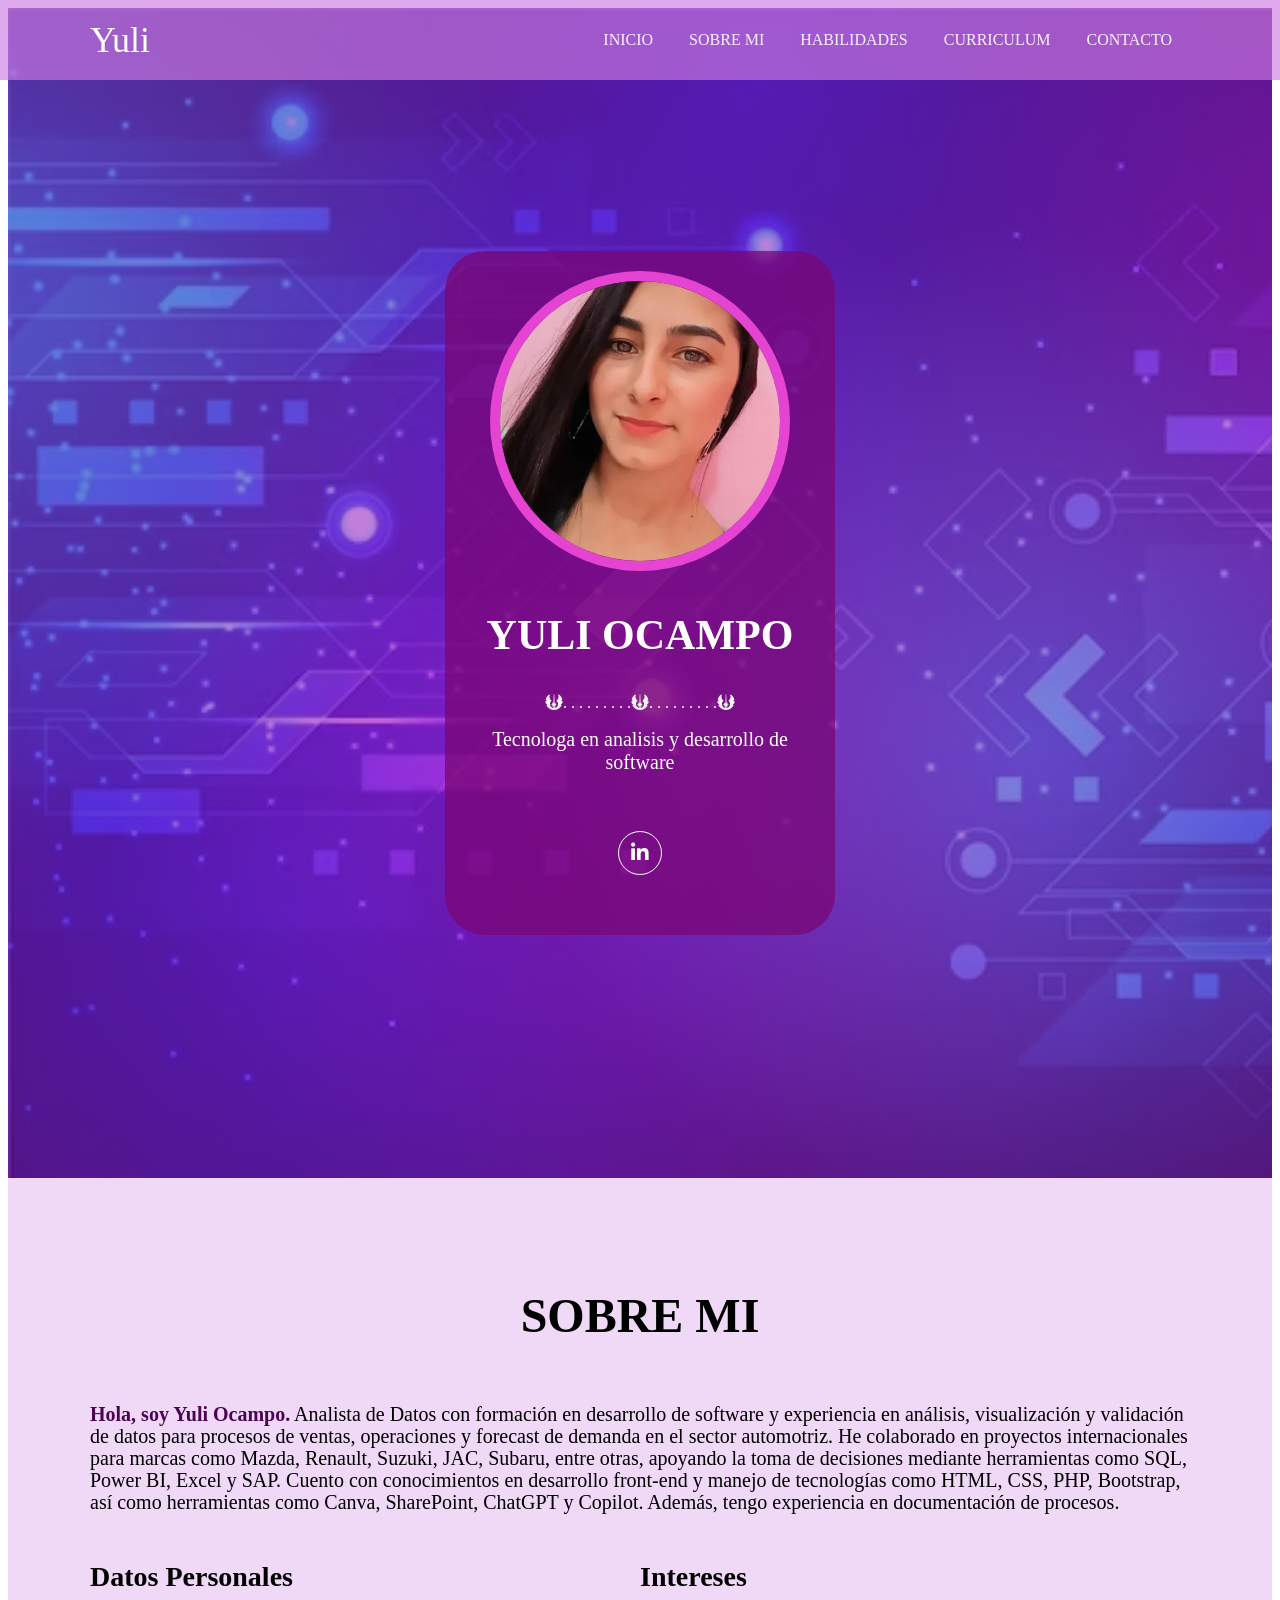
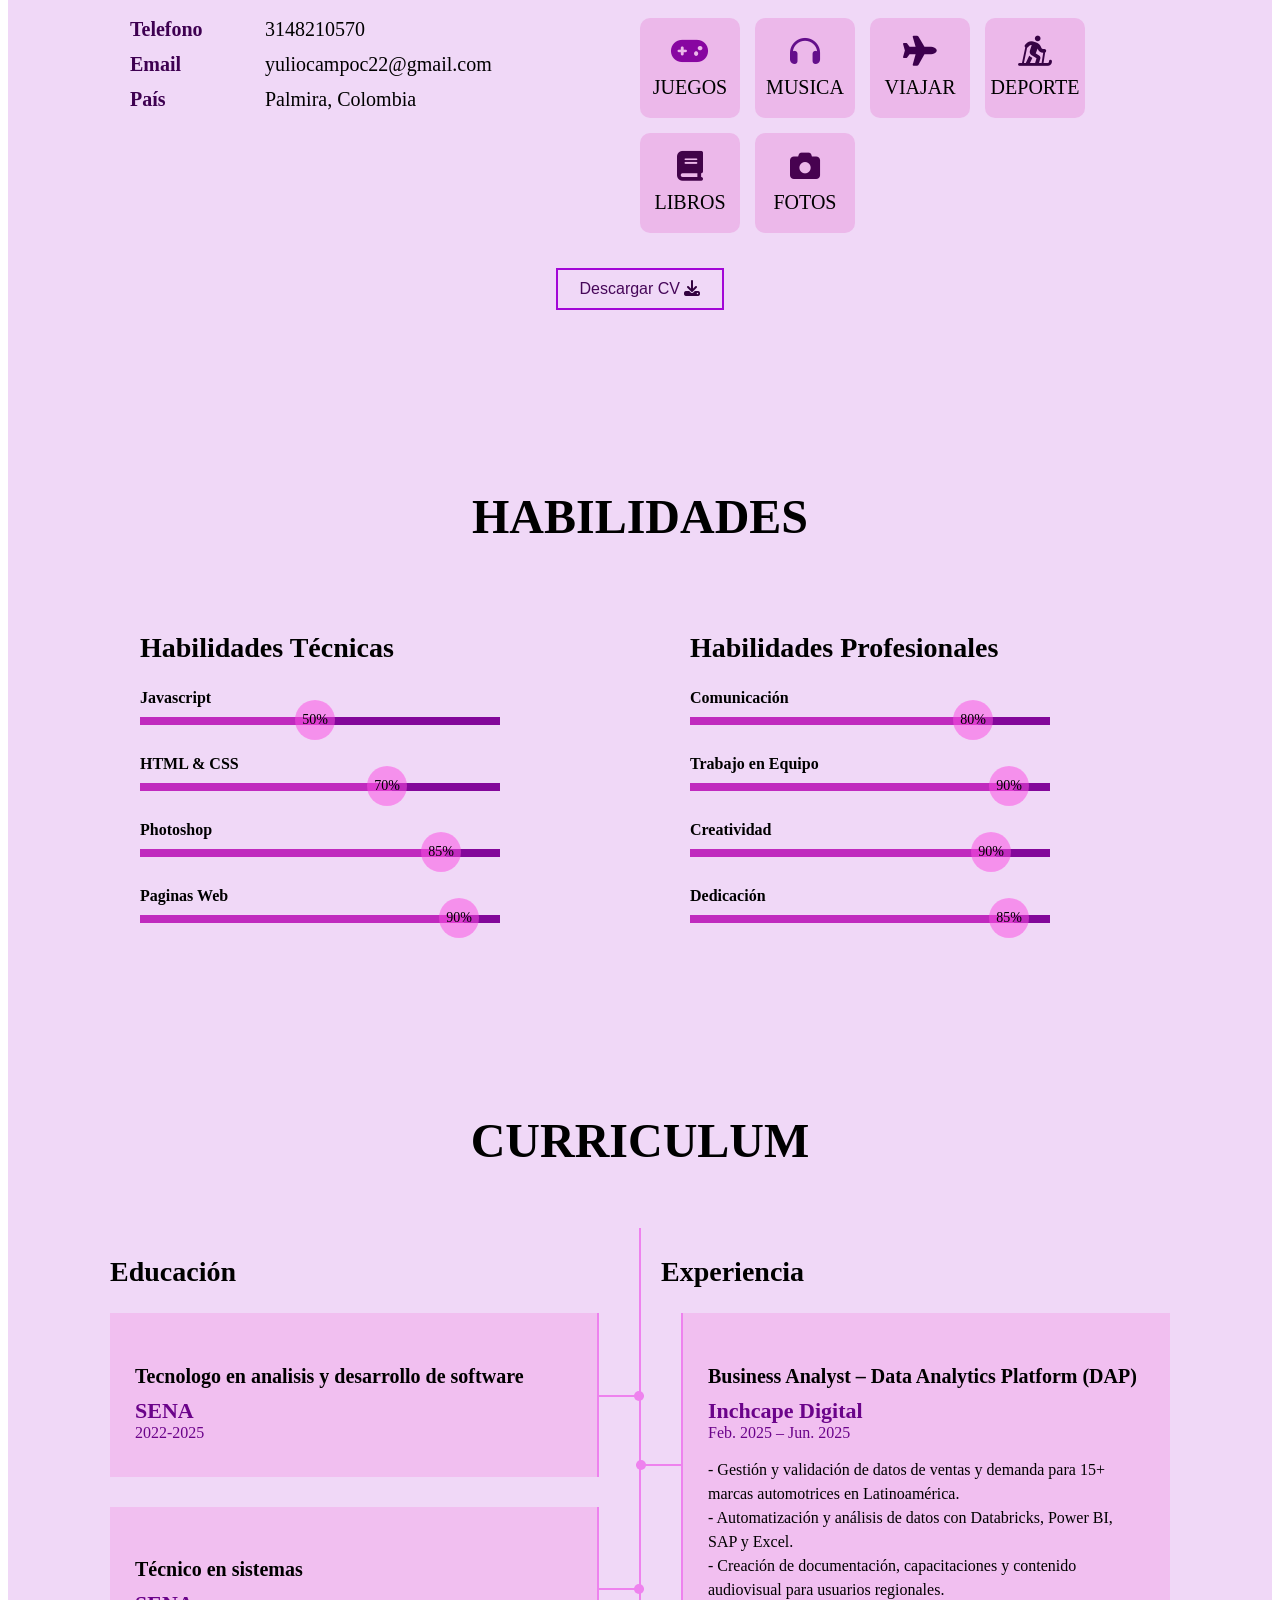
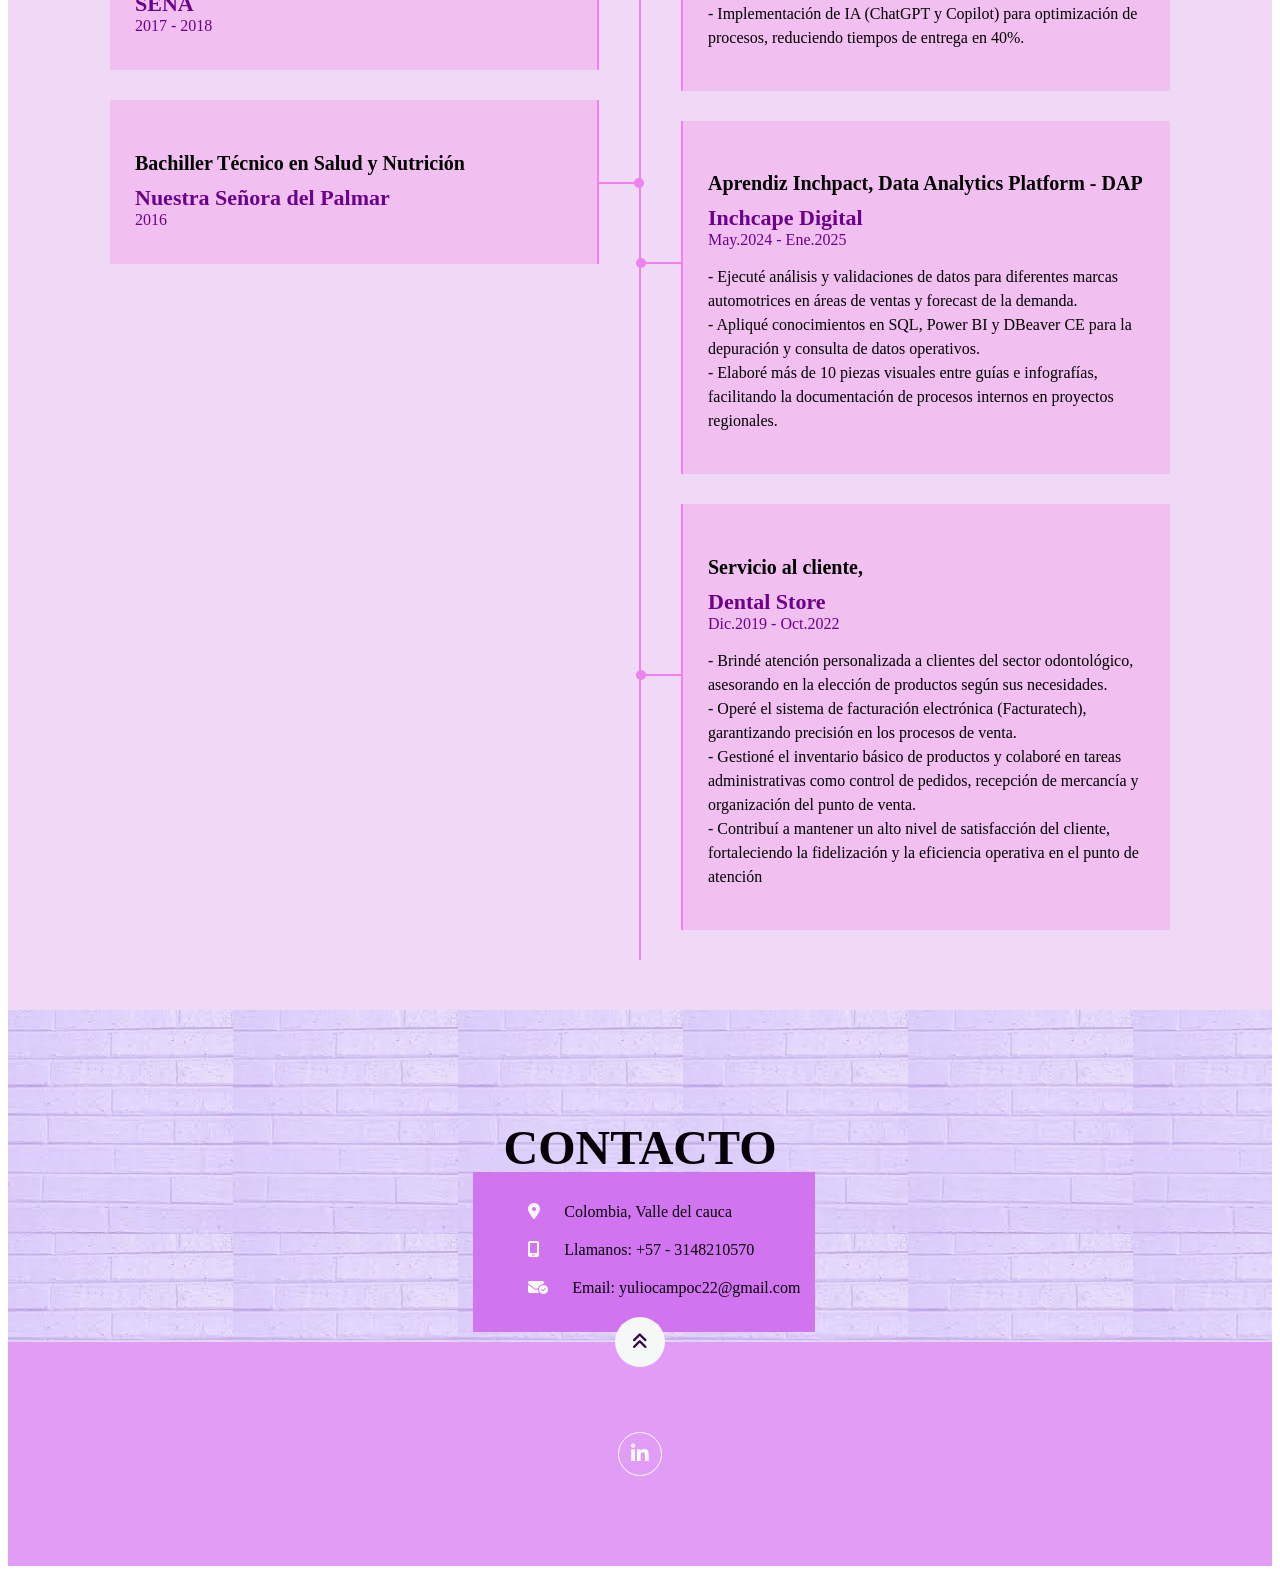
<file: index.html>
<!DOCTYPE html>
<html lang="es">
<head>
    <meta charset="UTF-8">
    <meta http-equiv="X-UA-Compatible" content="IE=edge">
    <meta name="viewport" content="width=device-width, initial-scale=1.0">
    <link rel="stylesheet" href="https://cdnjs.cloudflare.com/ajax/libs/font-awesome/6.1.2/css/all.min.css" integrity="sha512-1sCRPdkRXhBV2PBLUdRb4tMg1w2YPf37qatUFeS7zlBy7jJI8Lf4VHwWfZZfpXtYSLy85pkm9GaYVYMfw5BC1A==" crossorigin="anonymous" referrerpolicy="no-referrer" />
    <title>Portafolio</title>
    <link rel="stylesheet" href="estilos.css">
</head>
<body>
    <!--menu encabezado-->
    <div class="contenedor-header">
        <header>
            <div class="logo">
                <a href="#">Yuli</a>
            </div>
            <nav id="nav">
                <ul>
                     <li><a href="#inicio" onclick="seleccionar()">INICIO</a></li>
                    <li><a href="#sobremi" onclick="seleccionar()">SOBRE MI</a></li>
                    <li><a href="#skills" onclick="seleccionar()">HABILIDADES</a></li>
                    <li><a href="#curriculum" onclick="seleccionar()">CURRICULUM</a></li>
                       <li><a href="#contacto" onclick="seleccionar()">CONTACTO</a></li>
                    <!--<li><a href="#portafolio" onclick="seleccionar()">PORTAFOLIO</a></li>
                    <li><a href="index2.html" onclick="seleccionar()">PAGINA WEB</a></li>-->
                </ul>
            </nav>
            <div class="nav-responsive" onclick="mostrarOcultarMenu()">
                <i class="fa-solid fa-bars"></i>
            </div>
         </header>
    </div>

    <!--seccion inicio-->
    <section id="inicio" class="inicio">
        <div class="contenido-banner">
            <div class="contenedor-img">
                <img src="img/Yo.webp" alt="">
            </div>
            <h1>YULI OCAMPO</h1>
            <i class="fa-solid fa-jedi fa-flip" style="color: #f0f2f4;"></i>.  .  .  .  .  .  .  .  .<i class="fa-solid fa-jedi fa-flip" style="color: #f0f2f4;"></i>.  .  .  .  .  .  .  .  .<i class="fa-solid fa-jedi fa-flip" style="color: #f0f2f4;"></i>
            <h2>Tecnologa en analisis y desarrollo de software</h2>
            <div class="redes">
                <a href="https://www.linkedin.com/in/yuli-ocampo-37b1921a1/"><i><i class="fa-brands fa-linkedin-in" style="color: #ffffff;"></i></i></a>
                <!--<a href="#"><i><i class="fa-brands fa-instagram" style="color: #ffffff;"></i></i></a>
                <a href="#"><i><i class="fa-brands fa-facebook" style="color: #ffffff;"></i></i></a>-->
            </div>
        </div>
    </section>    
    


    <!--seccion sobre mi-->
    <section id="sobremi" class="sobremi">
        <div class="contenido-seccion">
            <h2>SOBRE MI</h2>
            <p><span>Hola, soy Yuli  Ocampo.</span> Analista de Datos con formación en desarrollo de software y experiencia en análisis, visualización y validación de datos para procesos de ventas, operaciones y forecast de demanda en el sector automotriz.
He colaborado en proyectos internacionales para marcas como Mazda, Renault, Suzuki, JAC, Subaru, entre otras, apoyando la toma de decisiones mediante herramientas como SQL, Power BI, Excel y SAP.
Cuento con conocimientos en desarrollo front-end y manejo de tecnologías como HTML, CSS, PHP, Bootstrap, así como herramientas como Canva, SharePoint, ChatGPT y Copilot. Además, tengo experiencia en documentación de procesos.</p>
        
            <div class="fila">
                <!--datos personales-->
                <div class="col">
                    <h3>Datos Personales</h3>
                    <ul>
                        <!--<li>
                            <strong>Cumpleaños</strong>
                            03-09-1999
                        </li>-->
                        <li>
                            <strong>Telefono</strong>
                            3148210570
                        </li>
                        <li>
                            <strong>Email</strong>
                            yuliocampoc22@gmail.com
                        </li>
                        <!--<li>
                            <strong>website</strong>
                            www.yulic.com
                        </li>-->
                        <li>
                            <strong>País</strong>
                            Palmira, Colombia
                        </li>
                        <!--<li>
                            <strong>Cargo</strong>
                            Analista
                        </li>-->
                    </ul>
                </div>

                <!--intereses-->
                <div class="col">
                    <h3>Intereses</h3>
                    <div class="contenedor-intereses">
                        <div class="interes">
                            <i class="fa-solid fa-gamepad" style="color: #8806a1;"></i>
                            <span>JUEGOS</span>
                        </div>
                        <div class="interes">
                            <i class="fa-solid fa-headphones" style="color: #640e8b;"></i>
                            <span>MUSICA</span>
                        </div>
                        <div class="interes">
                            <i class="fa-solid fa-plane" style="color: #3c004d;"></i>
                            <span>VIAJAR</span>
                        </div>
                        <!--<div class="interes">
                            <i class="fa-brands fa-apple" style="color: #3f0443;"></i>
                            <span>MAC OS</span>
                        </div>-->
                        <div class="interes">
                            <i class="fa-solid fa-person-skiing-nordic" style="color: #360344;"></i>
                            <span>DEPORTE</span>
                        </div>
                        <div class="interes">
                            <i class="fa-solid fa-book" style="color: #410349;"></i>
                            <span>LIBROS</span>
                        </div> 
                        <div class="interes">
                            <i class="fa-solid fa-camera" style="color: #470250;"></i>
                            <span>FOTOS</span>
                        </div>

                    </div>
                </div>
            </div>  
           <a href="HV_YULI_OCAMPO.pdf" download="HV_YULI-OCAMPO.pdf" style="text-decoration: none;">
    <button>
        Descargar CV <i class="fa-solid fa-download" style="color: #330240;"></i>
        <span class="overlay"></span>
    </button>
</a>
            </div>
        </section>
        
    <!--seccion skills (habilidades)-->
    <section class="skills" id="skills">
        <div class="contenido-seccion">
            <h2>HABILIDADES</h2>
            <div class="fila">

                <!-- Technical Skill -->
                <div class="col">
                    <h3>Habilidades Técnicas</h3>
                    <div class="skill">
                        <span>Javascript</span>
                        <div class="barra-skill">
                            <div class="progreso">
                                <span>50%</span>
                            </div>
                        </div>
                    </div>
                    <div class="skill">
                        <span>HTML & CSS</span>
                        <div class="barra-skill">
                            <div class="progreso">
                                <span>70%</span>
                            </div>
                        </div>
                    </div>
                    <div class="skill">
                        <span>Photoshop</span>
                        <div class="barra-skill">
                            <div class="progreso">
                                <span>85%</span>
                            </div>
                        </div>
                    </div>
                    <div class="skill">
                        <span>Paginas Web</span>
                        <div class="barra-skill">
                            <div class="progreso">
                                <span>90%</span>
                            </div>
                        </div>
                    </div>
                </div>

                <!-- Professional Skills -->
                <div class="col">
                    <h3>Habilidades Profesionales</h3>
                    <div class="skill">
                        <span>Comunicación</span>
                        <div class="barra-skill">
                            <div class="progreso">
                                <span>80%</span>
                            </div>
                        </div>
                    </div>
                    <div class="skill">
                        <span>Trabajo en Equipo</span>
                        <div class="barra-skill">
                            <div class="progreso">
                                <span>90%</span>
                            </div>
                        </div>
                    </div>
                    <div class="skill">
                        <span>Creatividad</span>
                        <div class="barra-skill">
                            <div class="progreso">
                                <span>90%</span>
                            </div>
                        </div>
                    </div>
                    <div class="skill">
                        <span>Dedicación</span>
                        <div class="barra-skill">
                            <div class="progreso">
                                <span>85%</span> 
                            </div>
                        </div>
                    </div>

                            </div>
                        </div>
                    </div>
                </div>
            </div>
        </div>
    </section>

    <!--seccion curriculum-->
    <section id="curriculum" class="curriculum">
        <div class="contenido-seccion">
            <h2>CURRICULUM</h2>
            <div class="fila">
                <div class="col izquerda">
                    <h3>Educación</h3>
                    <div class="item izq">
                        <h4>Tecnologo en analisis y desarrollo de software</h4>
                        <span class="casa">SENA</span>
                        <span class="fecha">2022-2025</span>
                   
                        <div class="conectori">
                            <div class="circuloi"></div>
                        </div>
                    </div>
                    <div class="item izq">
                        <h4>Técnico en sistemas</h4>
                        <span class="casa">SENA</span>
                        <span class="fecha">2017 - 2018</span>
                        
                        <div class="conectori">
                            <div class="circuloi"></div>
                        </div>
                    </div>
                    <div class="item izq">
                        <h4>Bachiller Técnico en Salud y Nutrición</h4>
                        <span class="casa">Nuestra Señora del Palmar</span>
                        <span class="fecha">2016</span>
                        
                        <div class="conectori">
                            <div class="circuloi"></div>
                        </div>
                    </div>
                </div>

                <div class="col derecha">
                    <h3>Experiencia</h3>
                    <div class="item der">
                        <h4>Business Analyst – Data Analytics Platform (DAP)</h4>
                        <span class="casa">Inchcape Digital</span>
                        <span class="fecha"> Feb. 2025 – Jun. 2025</span>
                        <p>- Gestión y validación de datos de ventas y demanda para 15+ marcas automotrices en Latinoamérica.
<br>- Automatización y análisis de datos con Databricks, Power BI, SAP y Excel.
<br>- Creación de documentación, capacitaciones y contenido audiovisual para usuarios regionales.
<br>- Implementación de IA (ChatGPT y Copilot) para optimización de procesos, reduciendo tiempos de entrega en 40%.</p>
                        <div class="conectord">
                            <div class="circulod"></div>
                        </div>
                    </div>
                    <div class="item der">
                        <h4>Aprendiz Inchpact, Data Analytics Platform - DAP</h4>
                        <span class="casa">Inchcape Digital</span>
                        <span class="fecha">May.2024 - Ene.2025</span>
                        <p>- Ejecuté análisis y validaciones de datos para diferentes marcas automotrices en áreas de ventas y forecast de la demanda.
<br>- Apliqué conocimientos en SQL, Power BI y DBeaver CE para la depuración y consulta de datos
operativos.
<br>- Elaboré más de 10 piezas visuales entre guías e infografías, facilitando la documentación de procesos
internos en proyectos regionales.</p>
                        <div class="conectord">
                            <div class="circulod"></div>
                        </div>
                    </div>
                    <div class="item der">
                        <h4>Servicio al cliente,</h4>
                        <span class="casa">Dental Store</span>
                        <span class="fecha">Dic.2019 - Oct.2022</span>
                        <p>- Brindé atención personalizada a clientes del sector odontológico, asesorando en la elección de productos
según sus necesidades.
<br>- Operé el sistema de facturación electrónica (Facturatech), garantizando precisión en los procesos de
venta.
<br>- Gestioné el inventario básico de productos y colaboré en tareas administrativas como control de pedidos,
recepción de mercancía y organización del punto de venta.
<br>- Contribuí a mantener un alto nivel de satisfacción del cliente, fortaleciendo la fidelización y la eficiencia
operativa en el punto de atención</p>
                        <div class="conectord">
                            <div class="circulod"></div>
                        </div>
                
                </div>
            </div>
        </div>
    </section>

      <!--seccion portafolio
    <section id="portafolio" class="portafolio">
        <div class="contenido-seccion">
            <h2>PORTAFOLIO</h2>
            <div class="galeria">
                <div class="proyecto">
                    <a href="index2.html" onclick="seleccionar()">
                        <img src="img/img1.png" alt="Proyecto">

                        <div class="overlay">
                            <h3>Diseño creativo</h3>
                            <p>Fotografía</p>
                        </div>
                    </a>
                </div>
                <div class="proyecto">
                    <img src="img/fondo2.avif" alt="">
                    <div class="overlay">
                        <h3>Diseño creativo</h3>
                        <p>Fotografia</p>
                    </div>
                </div>
                <div class="proyecto">
                    <img src="img/img4.png" alt="">
                    <div class="overlay">
                        <h3>Diseño creativo</h3>
                        <p>Fotografia</p>
                    </div>
                </div>
                <div class="proyecto">
                    <img src="img/img5.png" alt="">
                    <div class="overlay">
                        <h3>Diseño creativo</h3>
                        <p>Fotografia</p>
                    </div>
                </div>
                <div class="proyecto">
                    <img src="img/img6.jpg" alt="">
                    <div class="overlay">
                        <h3>Diseño creativo</h3>
                        <p>Fotografia</p>
                    </div>
                </div>
                <div class="proyecto">
                    <img src="img/img7.png" alt="">
                    <div class="overlay">
                        <h3>Diseño creativo</h3>
                        <p>Fotografia</p>
                    </div>
                </div>
            </div>
        </div>
    </section>-->

    <!--seccion contacto-->
    <section id="contacto" class="contacto">
        <div class="contenido-seccion">
            <h2>CONTACTO</h2>
            <div class="fila">
                <!--formulario-->
                <div class="col">
                    <!-- <input type="text" placeholder="Tú Nombre">
                    <input type="text" placeholder="Número telefonico">
                    <input type="text" placeholder="Dirección de correo">
                    <input type="text" placeholder="Tema">
                    <textarea name="" id="" cols="30" rows="10" placeholder="Mensaje"></textarea>
                    <button>
                        Enviar Mensaje     <i class="fa-solid fa-paper-plane" style="color: #3e0354;"></i>
                        <span class="overlay"></span>
                    </button>
                </div>-->
                    <!--mapa-->
                    <div class="col">
                        <!-- <img src="img/mapa.jpeg" alt="">-->
                        <div class="info" style="margin-left: 10.5cm;">
                            <ul>
                                <li>
                                    <i class="fa-solid fa-location-dot fa-bounce" style="color: #f9f6fa;"></i>
                                    Colombia, Valle del cauca
                                </li>
                                <li>
                                    <i class="fa-solid fa-mobile-screen fa-flip"></i>
                                    Llamanos: +57 - 3148210570
                                </li>
                                <li>
                                    <i class="fa-solid fa-envelope-circle-check fa-beat-fade"
                                        style="color: #fefefe;"></i>
                                    Email: yuliocampoc22@gmail.com
                                </li>

                            </ul>
                        </div>
                    </div>
                    <br>
                </div>

            </div>
    </section>


    <!--footer-->
      <footer>
        <a href="#inicio" class="arriba">
            <i class="fa-solid fa-angles-up fa-bounce" style="color: #330443;"></i>
        </a>
        <div class="redes">
            <a href="https://www.linkedin.com/in/yuli-ocampo-37b1921a1/"><i><i class="fa-brands fa-linkedin-in" style="color: #ffffff;"></i></i></a>
            <!--<a href="#"><i><i class="fa-brands fa-instagram" style="color: #ffffff;"></i></i></a>
            <a href="#"><i><i class="fa-brands fa-facebook" style="color: #ffffff;"></i></i></a>-->
        </div>
    </footer>

    <script src="animado_script.js"></script>
</body>
</html>
</file>
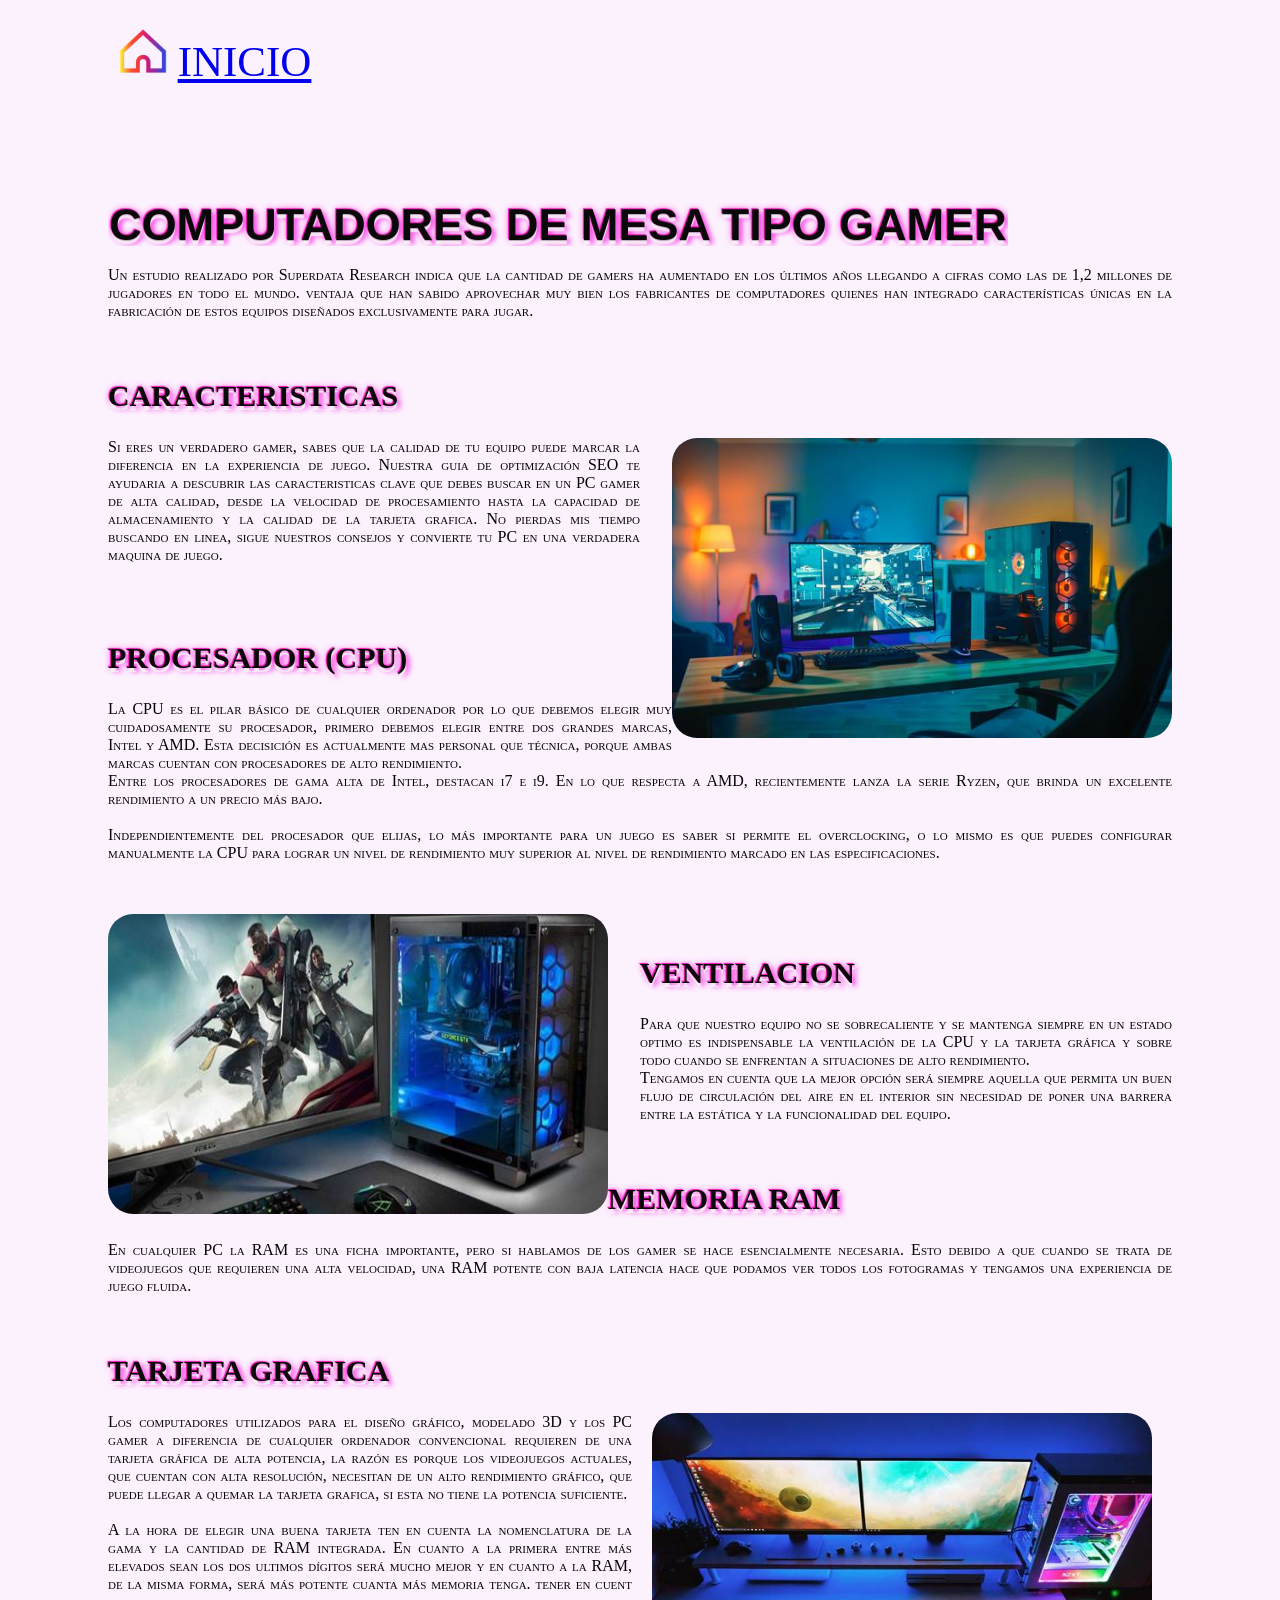
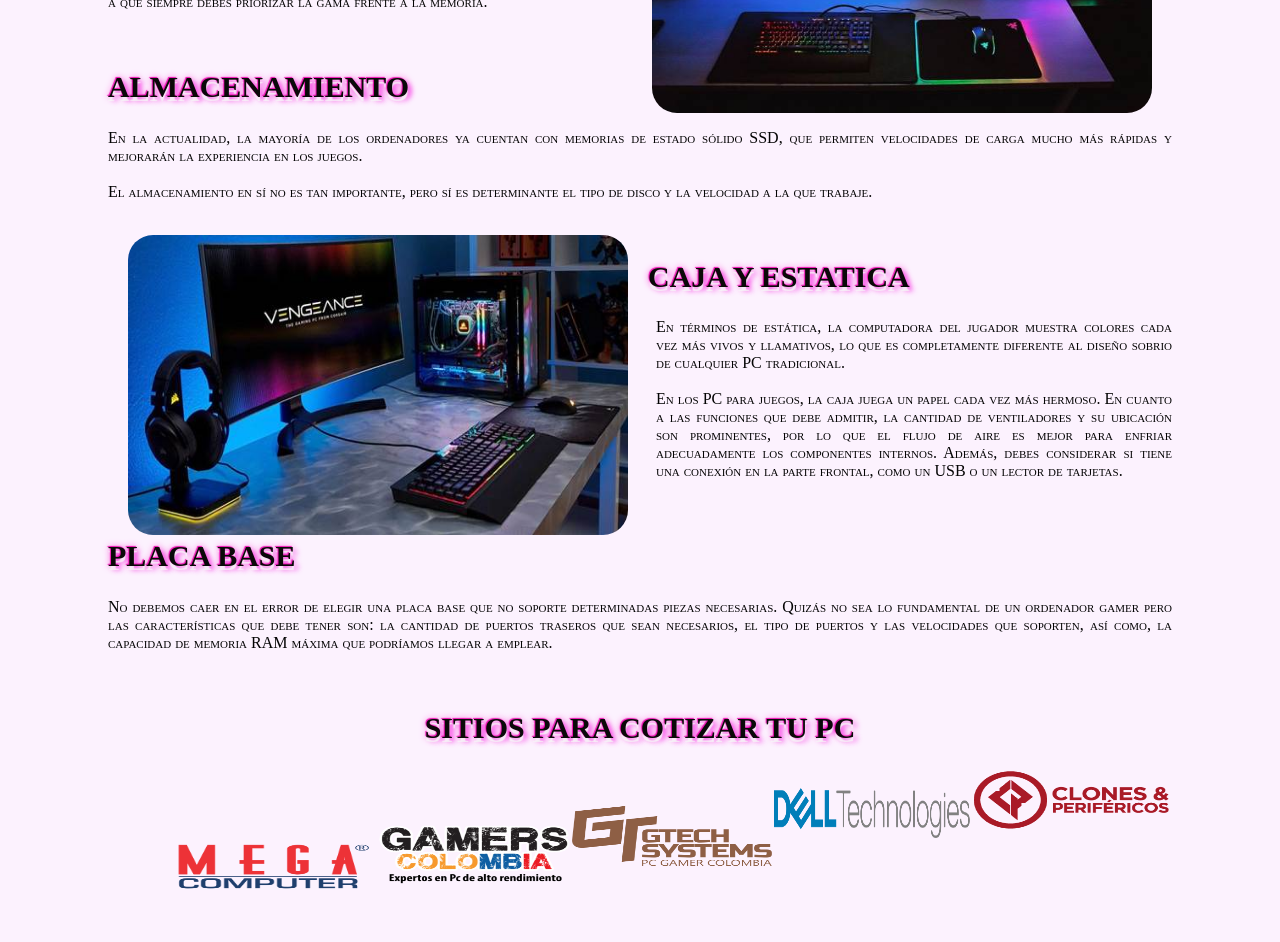
<file: index2.html>
<!DOCTYPE html>
<html lang="es">
   <head>
    <title>COMPUTADORES DE MESA TIPO GAMER</title>
    <link rel="stylesheet" href="estilos1.css">
    <nav >
    <br>
    <a href="index.html" class="index2"><img src="img/icono de inicio.png" width="50" hspace="10" height="50" alt="">INICIO</a>
 
    </nav>
   </head> 
   <body>
    <div>

    </div>
<section>
    <marquee direction="down" width="900" height="120" behavior="alternate"<i><h1 class="cabeza">COMPUTADORES DE MESA TIPO GAMER</h1></i></marquee>
    <article>
        <p>Un estudio realizado por Superdata Research indica
             que la cantidad de gamers ha aumentado en los últimos años 
             llegando a cifras como las de 1,2 millones de jugadores en todo el mundo.
              ventaja que han sabido aprovechar muy bien los fabricantes de computadores 
              quienes han integrado características únicas en la fabricación
             de estos equipos diseñados exclusivamente para jugar.</p>
    </article>
    <article>
        <br>
        <h2>CARACTERISTICAS</h2>   

            <img src="img/img1.jpg" width="500" hspace="0" height="600" alt="" class="imagen1">
        <P class="carac"> Si eres un verdadero gamer, sabes que la calidad de tu equipo 
            puede marcar la diferencia en la experiencia de juego. Nuestra guia 
            de optimización SEO te ayudaria a descubrir las caracteristicas 
            clave que debes buscar en un PC gamer de alta calidad, desde la 
            velocidad de procesamiento hasta la capacidad de almacenamiento y la 
            calidad de la tarjeta grafica. No pierdas mis tiempo buscando en 
            linea, sigue nuestros consejos y convierte tu PC en una 
            verdadera maquina de juego.</P>
    </article>
    <article>
        <br>
        <br>
        <h2>PROCESADOR (CPU)</h2>
      
        <p> La CPU es el pilar básico de cualquier ordenador por lo que debemos elegir 
            muy cuidadosamente su procesador, primero debemos elegir entre dos grandes marcas, 
            Intel y AMD. Esta decisición es actualmente mas personal que técnica, porque ambas 
            marcas cuentan con procesadores de alto rendimiento.
            <br> Entre los procesadores de gama alta de Intel, destacan i7 e i9. En lo que respecta a AMD,
             recientemente lanza la serie Ryzen, que brinda un excelente rendimiento a un precio más bajo.
            <br>
             <br> Independientemente del procesador que elijas, lo más importante para un juego es saber si
             permite el overclocking, o lo mismo es que puedes configurar manualmente la CPU para lograr
            un nivel de rendimiento muy superior al nivel de rendimiento marcado en las especificaciones.</p>
            <br>
            <BR>
            <img src="img/img2.jpg" width="500" hspace="0" height="600" alt="" class="imagen2">
    </article>
    <article>
        <br>
        <h2 class="ven">VENTILACION</h2>
        <p class="vent"> Para que nuestro equipo no se sobrecaliente y se mantenga siempre en un estado optimo es 
            indispensable la ventilación de la CPU y la tarjeta gráfica y sobre todo cuando se enfrentan 
            a situaciones de alto rendimiento.
            <br> Tengamos en cuenta que la mejor opción será siempre aquella que permita un buen flujo de circulación
             del aire en el interior sin necesidad de poner una barrera entre la estática y la funcionalidad del
             equipo.</p>
    </article>
    <article>
        <br>
        <h2>MEMORIA RAM</h2>
        <p> En cualquier PC la RAM es una ficha importante, pero si hablamos de los gamer se hace esencialmente
            necesaria. Esto debido a que cuando se trata de videojuegos que requieren una alta velocidad, una RAM
            potente con baja latencia hace que podamos ver todos los fotogramas y tengamos una experiencia de juego fluida.</p>
    </article>
    <article>
        <br>
        <h2>TARJETA GRAFICA</h2>
        <img src="img/img3.jpg"  width="500" hspace="20" height="600" alt="" class="imagen3">
        <p> Los computadores utilizados para el diseño gráfico, modelado 3D y los PC gamer a diferencia de 
            cualquier ordenador convencional requieren de una tarjeta gráfica de alta potencia, la razón es 
            porque los videojuegos actuales, que cuentan con alta resolución, necesitan de un alto rendimiento 
            gráfico, que puede llegar a quemar la tarjeta grafica, si esta no tiene la potencia suficiente.
            <br>
            <br> A la hora de elegir una buena tarjeta ten en cuenta la nomenclatura de la gama y la cantidad de RAM 
            integrada. En cuanto a la primera entre más elevados sean los dos ultimos dígitos será mucho mejor
             y en cuanto a la RAM, de la misma forma, será más potente cuanta más memoria tenga. tener en cuent
             a que siempre debes priorizar la gama frente a la memoria.</p>
    </article>
    <article>
        <br>
        <h2>ALMACENAMIENTO</h2>
        <p> En la actualidad, la mayoría de los ordenadores ya cuentan con memorias de estado sólido SSD, que
             permiten velocidades de carga mucho más rápidas y mejorarán la experiencia en los juegos.
            <br>
            <br> El almacenamiento en sí no es tan importante, pero sí es determinante el tipo de disco y la 
            velocidad a la que trabaje.</p>
            <br>
            <img src="img/img4.jpg" width="500" hspace="20" height="800"  alt="" class="imagen4">
    </article>
    <article>
        <h2>CAJA Y ESTATICA</h2>
        
        <p class="caja">En términos de estática, la computadora del jugador muestra colores cada vez más vivos y llamativos,
             lo que es completamente diferente al diseño sobrio de cualquier PC tradicional.
            <br>    
            <br> En los PC para juegos, la caja juega un papel cada vez más hermoso. En cuanto a las funciones que 
            debe admitir, la cantidad de ventiladores y su ubicación son prominentes, por lo que el flujo de aire
             es mejor para enfriar adecuadamente los componentes internos. Además, debes considerar si tiene una
              conexión en la parte frontal, como un USB o un lector de tarjetas.</p>
    </article>
    <article>
        <br>
        <h2>PLACA BASE</h2>
        <p> 
            No debemos caer en el error de elegir una placa base que no soporte determinadas piezas necesarias.
             Quizás no sea lo fundamental de un ordenador gamer pero las características que debe tener son: 
             la cantidad de puertos traseros que sean necesarios, el tipo de puertos y las velocidades que 
             soporten, así como, la capacidad de memoria RAM máxima que podríamos llegar a emplear.</p>
    </article>
    <article>
        
        <br>
        <h2 class="sitios">SITIOS PARA COTIZAR TU PC</h2>

        <A href="https://clonesyperifericos.com/"><img src="img/enlace1.webp" width="200" height="60    " alt=""></A>
        <br>
        <A href="https://www.dell.com/es-co/lp/homepage"><img src="img/enlace2.png" width="200" height="50" alt=""></A>
        <br>
        <A href="https://gtech.systems/"><img src="img/enlace6.png" width="200" height="60" alt=""></A>
        <br>
        <A href="https://www.gamerscolombia.com/"><img src="img/enlace7.png" width="200" height="60" alt=""></A>
        <br>
        <A href="https://megacomputer.com.co/"><img src="img/enlace8.png" width="200" height="50" alt=""></A>
    </article>
</section>

   </body>
</html>
</file>
<file: estilos.css>
@import url('https://fonts.googleapis.com/css2?family=Playfair+Display:ital,wght@0,400;1,700&display=swap');
#{ 
    box-sizing: border-box;
    font-family: 'Playfair Display';
    margin: 0;
    padding: 0;
}
html{
   /* permite deslizar al hacer clic en los links del menu */
    scroll-behavior: smooth;
}
/* menu */
.contenedor-header{
    background: rgba(204, 124, 228, 0.642);
    position: fixed;
    width: 100%;
    top: 0;
    left: 0;
    z-index: 99;
}
.contenedor-header header{
    max-width: 1100px;
    margin: auto;
    display: flex;
    justify-content: space-between;
    align-items: center;
    padding: 15px 20px;
}
.contenedor-header header .logo a{
    font-family: 'righteous';
    font-size: 36px;
    color: rgb(255, 255, 255);
    text-decoration: none;
}
.contenedor-header header ul{
    display: flex;
    list-style: none;
}
.contenedor-header header nav ul li a{
    text-align: none;
    color: rgba(255, 255, 255, 0.922);
    margin: 0 15px;
    padding: 3px;
    transition: .5s;
    text-decoration: none;
}
.contenedor-header header nav ul li a:hover{
    color: rgb(0, 0, 0);
}
.nav-responsive{
    background-color: rgba(250, 250, 250, 0.895);
    color: rgb(33, 20, 2);
    padding: 5px 10px;
    border-radius: 5px;
    cursor: pointer;
    display: none;
    }
/* seccion inicio*/
.inicio{
    background: linear-gradient(to top, rgba(146, 22, 190, 0.55), rgba(146, 22, 190, 0.55)),
    url(img/fondo2.avif);
    background-size: cover;
    height: 130vh;
    color: #fff;
    display: flex;
    align-items: center;
}
.inicio .contenido-banner{
    padding: 20px;
    background-color: #790676c0;
    max-width: 350px;
    margin: auto;
    text-align: center;
    border-radius: 40px;
}
.inicio .contenido-banner img{
    margin-top: 40px;
    border: 10px solid #fb4ee1d7;
    display: block;
    width: 80%;
    margin: auto;
    border-radius: 100%;
}
.inicio .contenido-banner h1{
    margin-top: 40px;
    font-size: 42px;
    font-family: 'Righteous';
}
.inicio .contenido-banner h2{
    font-size: 20px;
    font-weight: normal;
}
.inicio .contenido-banner .redes a{
    color: #fff;
    display: inline-block;
    text-decoration: none;
    border: 1px solid #fff;
    border-radius: 100%;
    width: 42px;
    height: 42px;
    line-height: 42px;
    margin: 40px 5px;
    font-size: 20px;
    transition: .3s;
}
.inicio .contenido-banner .redes a:hover{
    background-color: #1CB698;
}
.sobremi{
    font-size: 20px;
    background-color: rgba(204, 124, 228, 0.295);
    color: #000000;
    padding: 50px 20px;
}
.sobremi .contenido-seccion{
    max-width: 1100px;
    margin: auto;
}
.sobremi h2{
    font-size: 48px;
    font-family: 'Righteous';
    text-align: center;
    padding: 20px 0;
}
.sobremi .contenido-seccion p{
    font: 18px;
    line-height: 22px;
    margin-bottom: 20px;
}
.sobremi .contenido-seccion p span{
    color: #4a0452;
    font-weight: bold;
}
.sobremi .fila{
    display: flex;
}
.sobremi .fila .col
{
    width: 50%;
}
.sobremi .fila .col h3{
    font-size: 28px;
    font-family: 'Righteous';
    margin-bottom: 25px;
}
.sobremi .fila .col ul{
    list-style: none;
}
.sobremi .fila .col ul li{
    margin: 12px 0;
}
.sobremi .fila .col ul li strong{
    display: inline-block;
    color: #3e0051;
    width: 130px;
}
.sobremi .fila .col ul li span{
    background-color: #83079a;
    padding: 3px;
    font-weight: bold;
    border-radius: 5px;
}
.sobremi .fila .col .contenedor-intereses{
    display: flex;
    flex-wrap: wrap;
}
.sobremi .fila .col .contenedor-intereses .interes{
    width: 100px;
    height: 100px;
    background-color: #ebb3e8da;
    border-radius: 10px;
    margin: 0 15px 15px 0;
    display: flex;
    flex-direction: column;
    align-items: center;
    justify-content: center;
    transition: .3s;
}.sobremi .fila .col .contenedor-intereses .interes:hover{
    background-color: #7d0e8cc2;
}
.sobremi .fila .col .contenedor-intereses .interes i{
    font-size: 30px;
    margin-bottom: 10px;
}
.sobremi button{
    cursor: pointer;
    background-color: transparent;
    border: 2px solid #a307d7;
    width: fit-content;
    display: block;
    margin: 20px auto;
    padding: 10px 22px;
    font-size: 16px;
    color: #460759;
    position: relative;
    z-index: 10;
}
.sobremi button .overlay{
    position: absolute;
    top: 0;
    left: 0;
    width: 0;
    height: 100%;
    background-color: #da79edad;
    z-index: -1;
    transition: 1s;
}
.sobremi button:hover .overlay{
    width: 100%;
}

/*seccion habilidades*/
.skills{
    background-color: rgba(204, 124, 228, 0.295);
    color: #000000;
    padding: 50px 20px;
}
.skills .contenido-seccion{
    max-width: 1100px;
    margin: auto;
}
.skills h2{
    font-size: 48px;
    font-family: 'Righteous';
    text-align: center;
    padding: 20px 0;
}
 /*display sirve para poner dos columnas*/
.skills .fila{
    display: flex;
}
.skills .fila .col{
    width: 50%;
    padding: 0 50px;
}
.skills .fila .col h3{
    font-size: 28px;
    font-family: 'Righteous';
    margin-bottom: 25px;
}
.skills .skill > span {
    font-weight: bold;
    display: block;
    margin-bottom: 10px;
}
.skills .skill .barra-skill{
    height: 8px;
    width: 80%;
    background-color: #83079a;
    position: relative;
    margin-bottom: 30px;
}
.skills .skill .progreso{
    background-color: #fb4ee182;
    position: absolute;
    top: 0;
    left: 0;
    height: 8px;
}
.skills .skill .barra-skill span {
    position: absolute;
    height: 40px;
    width: 40px;
    background-color: #fb4ee182;
    border-radius: 50px;
    line-height: 40px;
    text-align: center;
    top: -17px;
    right: -15px;
    font-size: 14px;
}
.skills .skill .javascript{
    width: 0%;
    animation: 2s javascript forwards;
}
@keyframes javascript {
    0%{width: 0%;}
    100%{width: 50%;}
}

.skills .skill .htmlcss{
    width: 0%;
    animation: 2s htmlcss forwards;
}
@keyframes htmlcss {
    0%{width: 0%;}
    100%{width: 70%;}
}

.skills .skill .photoshop{
    width: 0%;
    animation: 2s photoshop forwards;
}
@keyframes photoshop {
    0%{width: 0%;}
    100%{width: 85%;}
}
.skills .skill .paginaweb{
    width: 0%;
    animation: 2s paginaweb forwards;
}
@keyframes paginaweb {
    0%{width: 0%;}
    100%{width: 90%;}
}
.skills .skill .comunicacion{
    width: 0%;
    animation: 2s comunicacion forwards;
}
@keyframes comunicacion {
    0%{width: 0%;}
    100%{width: 80%;}
}

.skills .skill .trabajo{
    width: 0%;
    animation: 2s trabajo forwards;
}
@keyframes trabajo {
    0%{width: 0%;}
    100%{width: 90%;}
}

.skills .skill .creatividad{
    width: 0%;
    animation: 2s creatividad forwards;
}
@keyframes creatividad {
    0%{width: 0%;}
    100%{width: 85%;}
}

.skills .skill .dedicacion{
    width: 0%;
    animation: 2s dedicacion forwards;
}
@keyframes dedicacion {
    0%{width: 0%;}
    100%{width: 90%;}
}
/*seccion curriculum*/
.curriculum{
    background-color:rgba(204, 124, 228, 0.295);
    color: #000000;
    padding: 50px 20px;
}
.curriculum .contenido-seccion{
    max-width: 1100px;
    margin: auto;
}
.curriculum h2{
    font-size: 48px;
    font-family: 'Righteous';
    text-align: center;
    padding: 20px 0;
}
.curriculum .fila{
    display: flex; /*display sirve para poner dos columnas*/
    justify-content: space-between;
}
.curriculum .fila .col{
    width: 49%;
    padding: 0 20px;
}
.curriculum .fila .col h3{
    font-size: 28px;
    font-family: 'Righteous';
    margin-bottom: 25px;
}
.curriculum .fila .izquierda{
    border-right: 2px solid violet;
}
.curriculum .fila .derecha{
    border-left: 2px solid violet;
}
.curriculum .fila .item{
    padding: 25px;
    margin-bottom: 30px;
    background-color: rgba(244, 168, 233, 0.514);
    position: relative;
}
.curriculum .fila .item h4{
    font-size: 20px;
    margin-bottom: 10px;
}
.curriculum .fila .item .casa{
    color: rgb(107, 3, 138);
    font-size: 22px;
    font-weight: bold;
    display: block;
}
.curriculum .fila .item .fecha{
    display: block;
    color: rgb(107, 3, 138);
    margin-bottom: 10px;
}
.curriculum .fila .item p{
    line-height: 24px;
}
.curriculum .fila .izq{
    border-right: 2px solid violet;
    margin-right: 20px;
}
.curriculum .fila .der{
    border-left: 2px solid violet;
    margin-left: 20px;
}
.curriculum .fila .item .conectori{
    height: 2px;
    background-color: violet;
    width: 47px;
    position: absolute;
    top: 50%;
    right: -47px;
    z-index: 5;
}
.curriculum .fila .item .conectori .circuloi{
    display: block;
    height: 10px;
    width: 10px;
    border-radius: 50%;
    background-color: violet;
    float: right;
    position: relative;
    bottom: 4px;
}
.curriculum .fila .item .conectord{
    height: 2px;
    background-color: violet;
    width: 47px;
    position: absolute;
    top: 40%;
    left: -47px;
    z-index: 5;
}
.curriculum .fila .item .conectord .circulod{
    display: block;
    height: 10px;
    width: 10px;
    border-radius: 50%;
    background-color: violet;
    float: left;
    position: relative;
    bottom: 4px;
}
/*seccion portafolio*/
.portafolio{
    background-color:rgba(204, 124, 228, 0.295);
    color: #000000;
    padding: 50px 20px;
}
.portafolio .contenido-seccion{
    max-width: 1100px;
    margin: auto;
}
.portafolio h2{
    font-size: 48px;
    font-family: 'Righteous';
    text-align: center;
    padding: 20px 0;
}
.portafolio .galeria{
    display: flex;
    flex-wrap: wrap;
    justify-content: space-around;
}
.portafolio .galeria .proyecto{
    position: relative;
    max-width: 340px;
    height: fit-content;
    margin: 10px;
    cursor: pointer;
}
.portafolio .galeria .proyecto img{
    width: 100%;
    display: block;
}
.portafolio .galeria .proyecto .overlay{
    position: absolute;
    top: 0;
    width: 100%;
    height: 100%;
    text-align: center;
    background: linear-gradient(rgba(200, 108, 228, 0.735), rgba(189, 137, 205, 0.671));
    display: flex;
    flex-direction: column;
    justify-content: center;
    transition: 1s;
    font-size: 18px;
    letter-spacing: 3px;
}
.portafolio .galeria .proyecto .overlay h3{
    margin-bottom: 20px;
    transition: 1s;
}
.portafolio .galeria .proyecto .overlay:hover{
     opacity: 0;
}
.portafolio .galeria .proyecto .overlay:hover h3{
    margin-bottom: 2px;
}
/*seccion contacto*/
.contacto{
    background-image: url(img/c44.jpeg);
    background-color: #050006;
    color: #060008;
    padding: 50px 0;
}
.contacto .contenido-seccion{
    max-width: 1100px;
    margin: auto;
}
.contacto h2{
    font-size: 48px;
    font-family: 'Righteous';
    text-align: center;
    padding: 20px 0;
}
.contacto .fila{
    display: flex;
}
.contacto .col{
    width: 50%;
    padding: 10px;
    position: relative;
}
.contacto .col input, .contacto .col textarea{
    display: block;
    width: 95%;
    padding: 18px;
    border: none;
    margin-bottom: 20px;
    background-color: rgba(215, 159, 232, 0.646);
    color: #0f0f0f;
    font-size: 18px;
}
.contacto button{
cursor: pointer;
background-color: transparent;
border: 2px solid #a307d7;
width: fit-content;
display: block;
margin: 20px auto;
padding: 10px 22px;
font-size: 20px;
color: #460759;
position: relative;
z-index: 10;
}
.contacto button .overlay{
    position: absolute;
    top: 0;
    left: 0;
    width: 0;
    height: 100%;
    background-color: #c581d3bc;
    z-index: -1;
    transition: 1s;
}
.contacto button:hover .overlay{
    width: 100%;
}
.contacto .col img{
    width: 100%;
}
.contacto .col .info{
    position:absolute;
    top: 40%;
    background-color: #d174f0;
    padding: 15px;
    width: max-content;
    left: 50%;
    transform: translate(-50%, -50%);
}
.contacto .col .info ul{
    list-style: none;
}
.contacto .col .info ul li{
    margin-bottom: 20px;
}
.contacto .col .info ul li i{
    color: #fcfbfc;
    display: inline-block;
    margin-right: 20px;
}
footer{
    background-color: rgba(218, 131, 244, 0.795);
    color: #ffffffdd;
    padding: 50px 0 30px 0;
    text-align: center;
    position: relative;
    width: 100%;
}
footer .redes{
    margin-bottom: 20px;
}
footer .redes a{
    color: #fff;
    display: inline-block;
    text-decoration: none;
    border: 1px solid #fff;
    border-radius: 100%;
    width: 42px;
    height: 42px;
    line-height: 42px;
    margin: 40px 5px;
    font-size: 20px;
    transition: .3s;
}
footer .arriba{
    display: block;
    width: 50px;
    height: 50px;
    background-color: #f5f8f7;
    color: antiquewhite;
    position: absolute;
    left: 50%;
    transform: translateX(-50%);
    top: -25px;
    border-radius: 50%;
    line-height: 50px;
    font-size: 18px;
}
/*seccion responsive*/
@media screen and (max-width:980px){
    nav{
        display: none;
    }
    .nav-responsive{
        display: block;
    }
    nav.responsive{
        display: block;
        position: absolute;
        right: 0;
        top: 75px;  
        background-color: #bf5ee8ea;
        width: 180px;
    }
    nav.responsive ul{
        display: block !important;
    }
    nav.responsive ul li{
        border-bottom: 1px solid #fff;
        padding: 10px 0;
    }
}
@media screen and (max-width:700px){
    .sobremi .fila{
        display: block;
    }
    .sobremi .fila .col{
        width: fit-content;
    }

    .skills .fila{
        display: block;
    }
    .skills .fila .col{
        width: 100%;
    }
    .skills .fila .col .barra-skill{
        width: 100%;
    }

    .curriculum .fila{
        display: block;
    }
    .curriculum .fila .col{
        width: 90%;
    }
    .curriculum .fila .derecha{
        margin-left: 20px;
    }

    .portfolio .galeria{
        display: block;
        width: 100%;
    }
    .portfolio .galeria .proyecto{
        max-width: 100%;
    }
    .portfolio .galeria .proyecto img{
        width: 100%;
    }
    .contacto .fila{
        display: block;
    }
    .contacto .fila .col{
        width: 100%;
    }
}
</file>
<file: estilos1.css>
html{
    background-color: rgba(229, 99, 249, 0.078);
    color: rgba(0, 0, 0, 0.984);
    font-family:sans-serif;
}
.cabeza{
    color: rgb(10, 9, 9);
    text-align: center;
    text-shadow: -1px -1px 1px #ec0db1,
    0px 4px 1px rgba(245, 248, 247, 0.836),
    4px 4px 5px rgba(248, 42, 231, 0.7),
    0px 0px 7px rgba(252, 67, 212, 0.961);
    font-size: 45px;
}
section{
    text-align: justify;
    margin: 100px;
}
.carac{
    margin-right: 50%;
}
h2{
    color: rgb(10, 9, 9);
    font-family:times;
    font-size: 30px;
    text-shadow: -1px -1px 1px #ec0db1,
    0px 4px 1px rgba(245, 248, 247, 0.836),
    4px 4px 5px rgba(248, 42, 231, 0.7),
    0px 0px 7px rgba(252, 67, 212, 0.961);
}
p{
    font-family: cursive;
    font-variant: small-caps;
}
.ima{
   margin-left: 650px;
}
.imagen1{
    font-weight: 300px;
    height: 300px;
    border-radius: 25px;
    float: right;
}
.imagen2{
    font-weight: 300px;
    height: 300px;
    border-radius: 25px;
    float: left;
}
.imagen3{
    font-weight: 300px;
    height: 300px;
    border-radius: 25px;
    float: right;
}
.imagen4{
    font-weight: 300px;
    height: 300px;
    border-radius: 25px;
    float: left;
}
.br1{
    margin-right: 50px;
}
.caja{
    margin-left: 51.5%;
}
.vent{
    margin-left: 50%;
}
.ven{
   margin-left: 50%;
}
.sitios{
    text-align: center;
}
a{
    float: right;
}
.index2{

    font-size: 43px;
    font-family:'Times New Roman', Times, serif;
    margin-right: 76%;
 
}
.icono{
    margin-left: 50%;
}
.22{
    margin-right: 80%;
}
</file>
